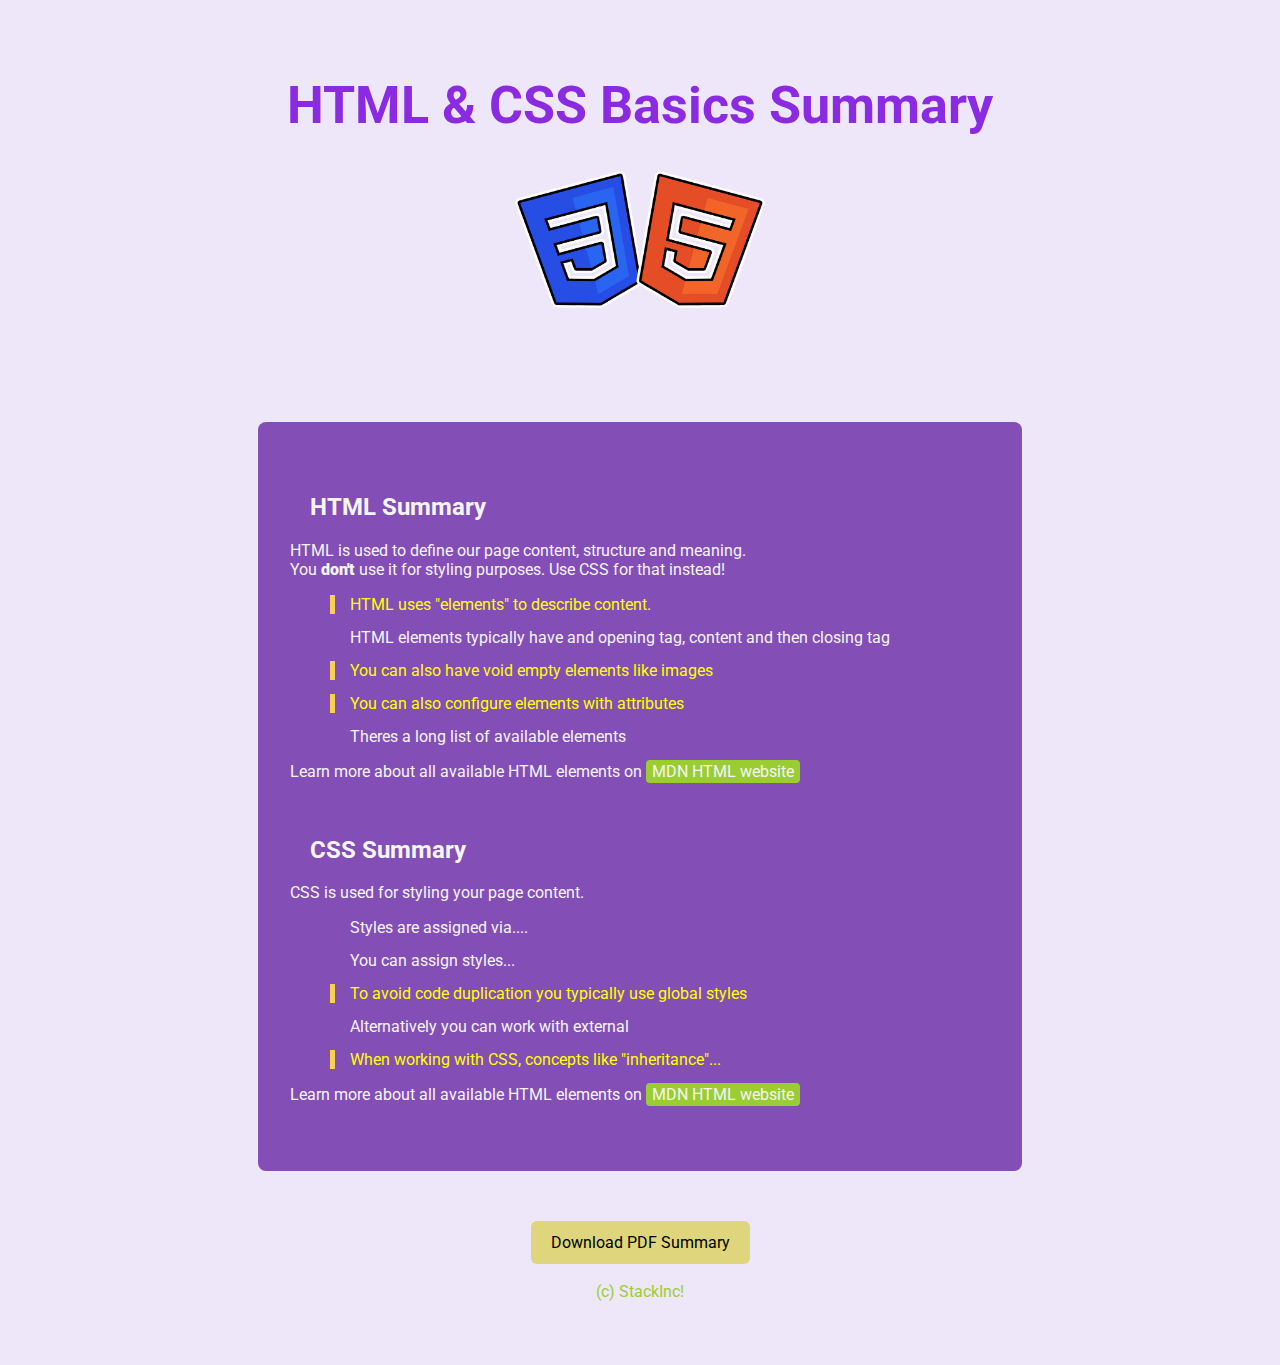
<file: index.html>
<html lang-"en">
  <head>
    <meta charset="UTF-8">
    <title>HTML & CSS Basics Summary</title>
    <link rel="preconnect" href="https://fonts.googleapis.com">
<link rel="preconnect" href="https://fonts.gstatic.com" crossorigin>
<link href="https://fonts.googleapis.com/css2?family=Amatic+SC&family=Caveat&family=Dancing+Script&family=Roboto&family=Xanh+Mono&display=swap" rel="stylesheet"> 
    <link href="summary.css" rel="stylesheet" />
  </head>

  <body>
    <header>
      <h1>HTML & CSS Basics Summary</h1>
      <img src="/images/logo.png" alt="The logo" />
    </header>
    <main>
        <span>
          <h2>HTML Summary</h2>
          <p>
            HTML is used to define our page content, structure and meaning.<br>
            You <b><strong>don't</strong></b> use it for styling purposes. Use CSS for that instead!
          </p>

          <ul>
            <li class="highlight">HTML uses "elements" to describe content.</li>
            <li>HTML elements typically have and opening tag, content and then closing tag</li>
            <li class="highlight">You can also have void empty elements like images</li>
            <li class="highlight">You can also configure elements with attributes</li>
            <li>Theres a long list of available elements</li>
          </ul>

          <p>Learn more about all available HTML elements on <a href="https://developer.mozilla.org/en-US/docs/Web/HTML">MDN HTML website</a></p>

        </span>

        <span>
        <h2>CSS Summary</h2>
        <p>CSS is used for styling your page content.</p>

        <ul>
          <li>Styles are assigned via....</li>
          <li>You can assign styles...</li>
          <li class="highlight">To avoid code duplication you typically use global styles</li>
          <li>Alternatively you can work with external</li>
          <li class="highlight">When working with CSS, concepts like "inheritance"...</li>
        </ul>

        <p>Learn more about all available HTML elements on <a href="https://developer.mozilla.org/en-US/docs/Web/HTML">MDN HTML website</a></p>


    </span>
    </main>

    <footer>
      <a target="_blank"
        href="https://github.com/academind/100-days-of-web-development/blob/04-html-css-first-practice-summary/extra-files/html-css-basics-summary.pdf"
        >Download PDF Summary
      </a>
      <p class="copyright"> (c) StackInc! </p>
    </footer>
  </body>
</html>
</file>
<file: summary.css>
body {
  background-color: hsl(265, 58%, 94%);
  font-family: "Roboto", sans-serif;
}

main {
  width: 700px;
  margin: 32px auto;
  background-color: hsl(271, 42%, 51%);
  border-radius: 8px;
  padding: 32px;
  color: whitesmoke;
}

span {
  padding: 20px;
}

h1 {
  color: blueviolet;
  font-size: 52px;
}

header {
  text-align: center;
  padding: 32px;
}

header img {
  width: 250px;
  margin-bottom: 50px;
}

h2 {
  margin-left: 20px;
}

ul {
  list-style-type: none;
}

li {
  margin: 14px 0;
  padding-left: 15px;
  border-left: 5px solid transparent;
}

li.highlight {
  color: yellow;
  border-color: rgb(247, 209, 85);
}

a {
  color: whitesmoke;
  background-color: yellowgreen;
  text-decoration: none;
  padding: 2px 6px;
  border-radius: 4px;
}

a:hover,
a:active {
  background-color: rgb(250, 201, 39);
}

footer {
  padding-top: 30px;
  padding-bottom: 40px;
  background-color: hsl(265, 58%, 94%);
  text-align: center;
}

footer p {
  color: yellowgreen;
  margin-top: 30px;
}

footer a {
  padding: 12px 20px;
  border-radius: 6px;
  background-color: rgb(223, 213, 124);
  color: black;
}
</file>
